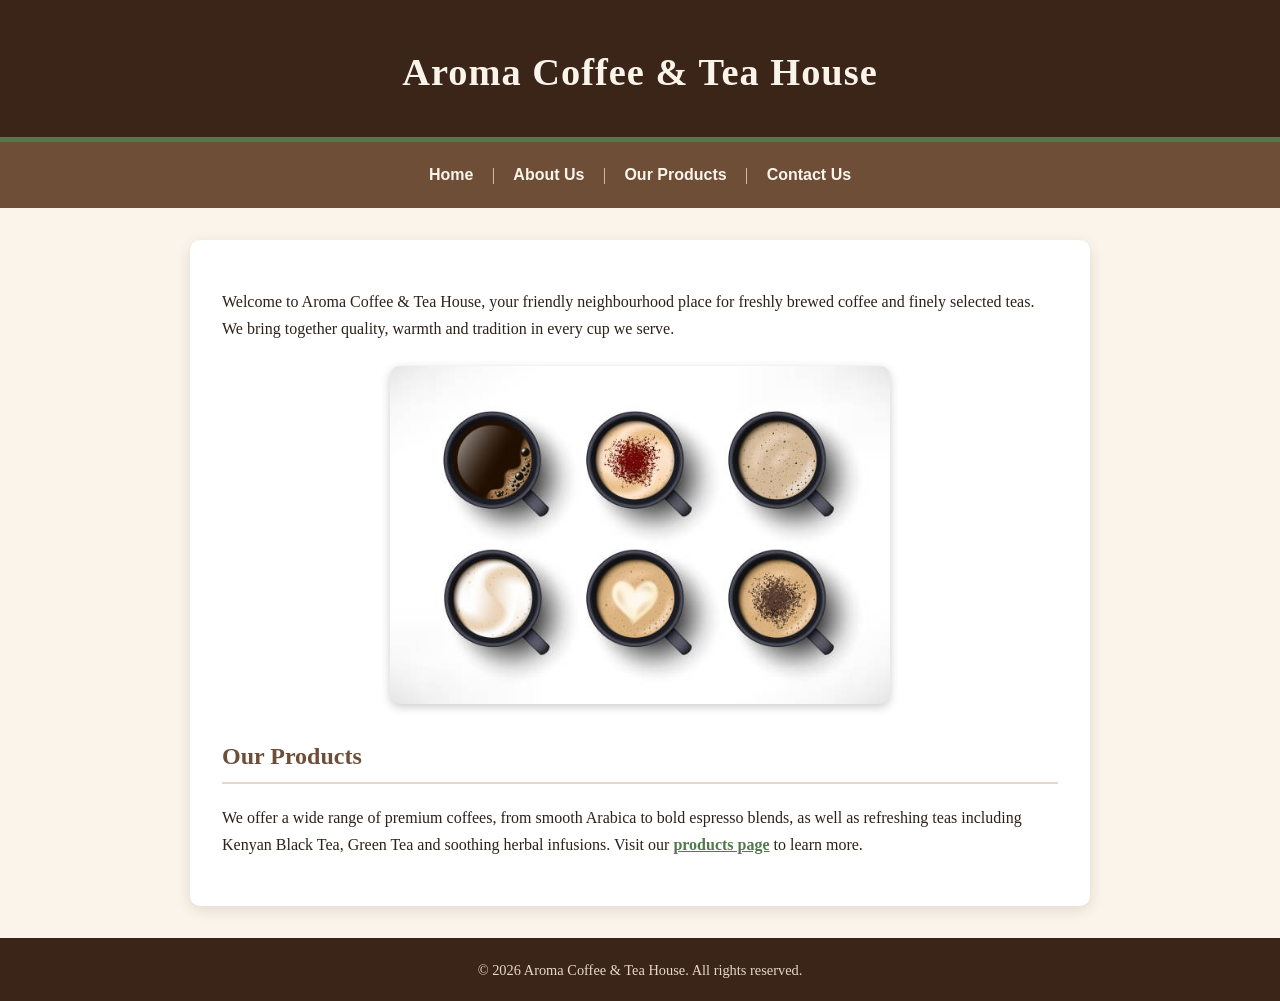
<file: index.html>
<!DOCTYPE html>
<html lang="en">
<head>
  <meta charset="UTF-8">
  <title>Aroma Coffee &amp; Tea House | Home</title>
  <meta name="viewport" content="width=device-width, initial-scale=1">
  <link rel="stylesheet" href="styles.css">
</head>
<body>
<header>
  <h1>Aroma Coffee &amp; Tea House</h1>
</header>
<nav>
  <a href="index.html">Home</a> |
  <a href="about.html">About Us</a> |
  <a href="products.html">Our Products</a> |
  <a href="contact.html">Contact Us</a>
</nav>
<hr>
<main>
  <p>Welcome to Aroma Coffee &amp; Tea House, your friendly neighbourhood place for freshly brewed coffee and finely selected teas. We bring together quality, warmth and tradition in every cup we serve.</p>

  <img src="istockphoto-1447396802-612x612.jpg" width="500" height="333">

  <h2>Our Products</h2>
  <p>We offer a wide range of premium coffees, from smooth Arabica to bold espresso blends, as well as refreshing teas including Kenyan Black Tea, Green Tea and soothing herbal infusions. Visit our <a href="products.html">products page</a> to learn more.</p>
</main>
<hr>
<footer>
  <p>&copy; 2026 Aroma Coffee &amp; Tea House. All rights reserved.</p>
</footer>
</body>
</html>
</file>
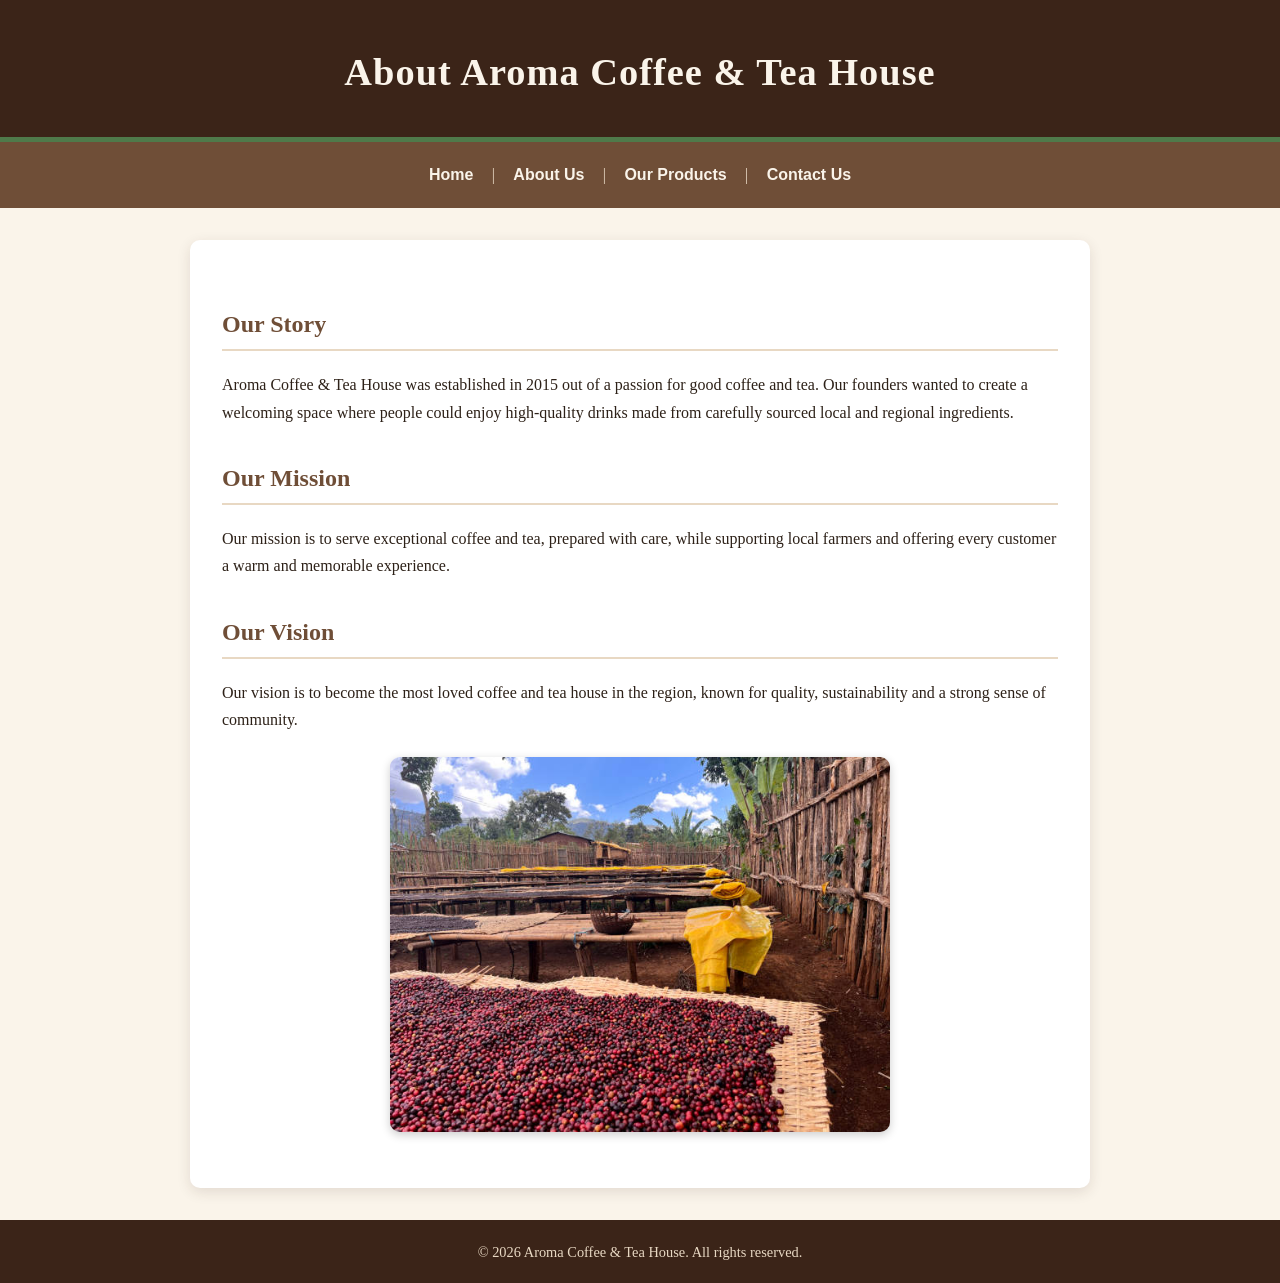
<file: about.html>
<!DOCTYPE html>
<html lang="en">
<head>
  <meta charset="UTF-8">
  <title>About Us | Aroma Coffee &amp; Tea House</title>
  <meta name="viewport" content="width=device-width, initial-scale=1">
  <link rel="stylesheet" href="styles.css">
</head>
<body>
<header>
  <h1>About Aroma Coffee &amp; Tea House</h1>
</header>
<nav>
  <a href="index.html">Home</a> |
  <a href="about.html">About Us</a> |
  <a href="products.html">Our Products</a> |
  <a href="contact.html">Contact Us</a>
</nav>
<hr>
<main>
  <h2>Our Story</h2>
  <p>Aroma Coffee &amp; Tea House was established in 2015 out of a passion for good coffee and tea. Our founders wanted to create a welcoming space where people could enjoy high-quality drinks made from carefully sourced local and regional ingredients.</p>

  <h2>Our Mission</h2>
  <p>Our mission is to serve exceptional coffee and tea, prepared with care, while supporting local farmers and offering every customer a warm and memorable experience.</p>

  <h2>Our Vision</h2>
  <p>Our vision is to become the most loved coffee and tea house in the region, known for quality, sustainability and a strong sense of community.</p>

  <img src="24.jpg" alt="A green tea farm with rows of tea bushes on rolling hills" width="500" height="333">
</main>
<hr>
<footer>
  <p>&copy; 2026 Aroma Coffee &amp; Tea House. All rights reserved.</p>
</footer>
</body>
</html>
</file>
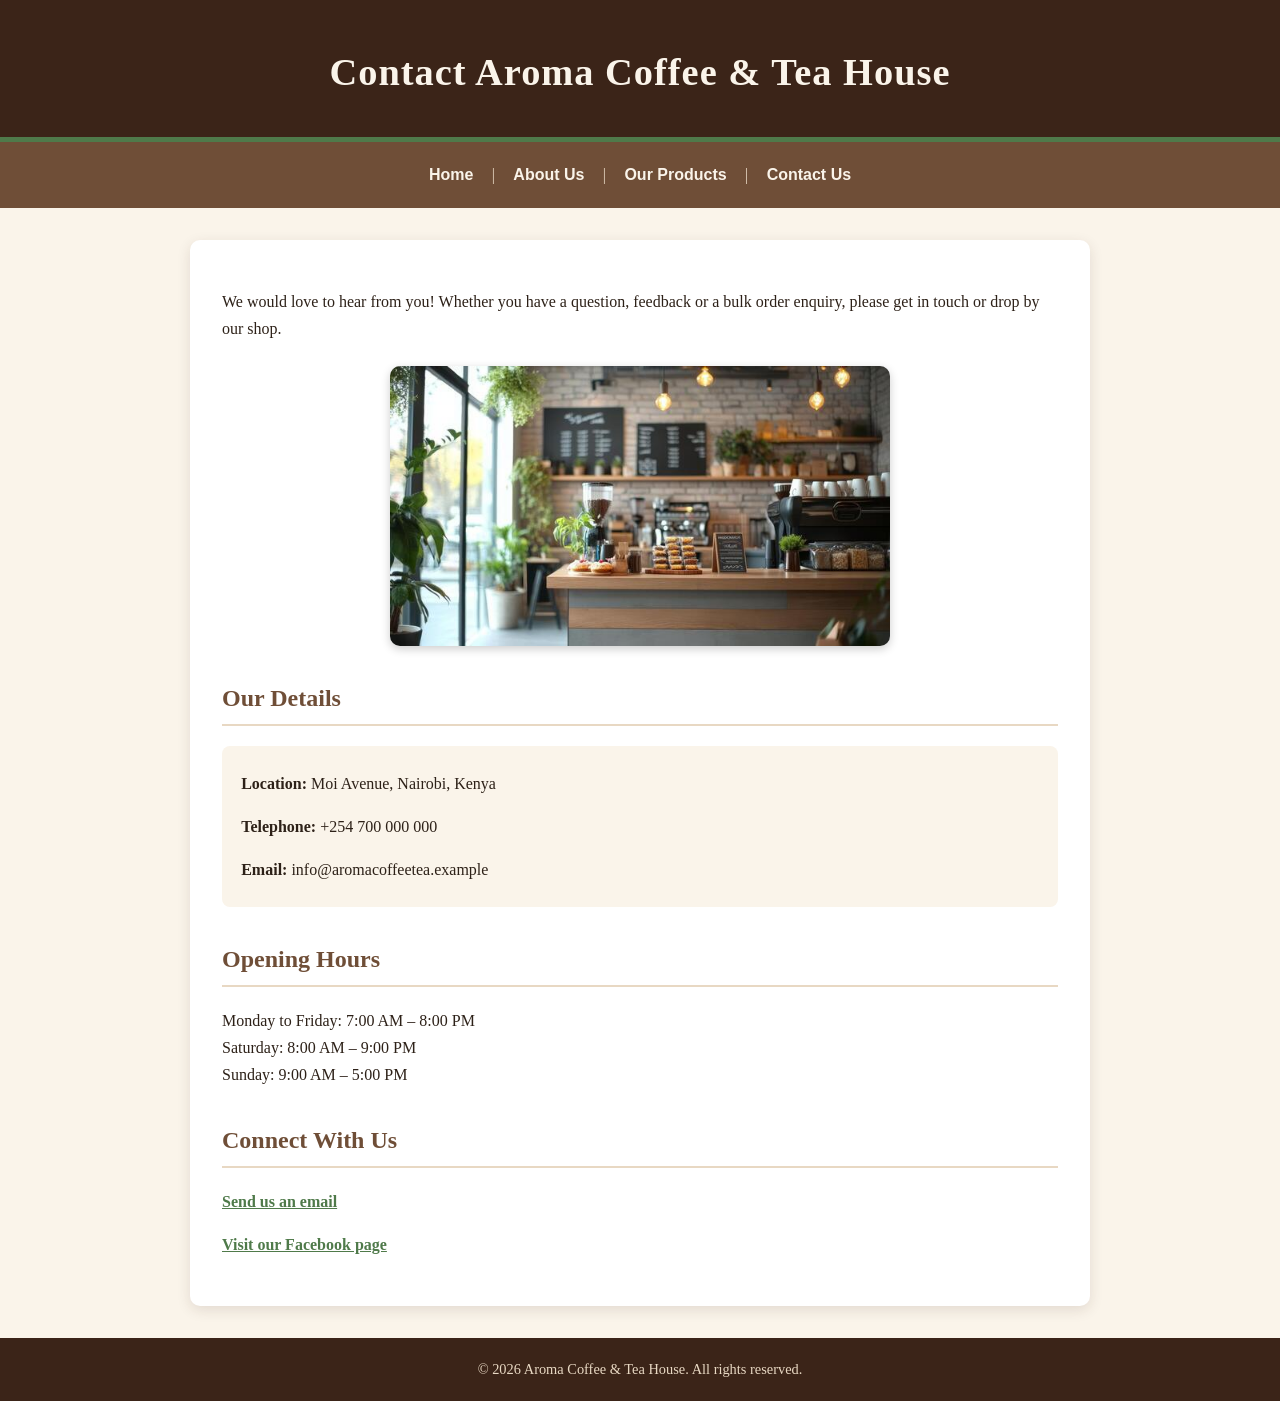
<file: contact.html>
<!DOCTYPE html>
<html lang="en">
<head>
  <meta charset="UTF-8">
  <title>Contact Us | Aroma Coffee &amp; Tea House</title>
  <meta name="viewport" content="width=device-width, initial-scale=1">
  <link rel="stylesheet" href="styles.css">
</head>
<body>
<header>
  <h1>Contact Aroma Coffee &amp; Tea House</h1>
</header>
<nav>
  <a href="index.html">Home</a> |
  <a href="about.html">About Us</a> |
  <a href="products.html">Our Products</a> |
  <a href="contact.html">Contact Us</a>
</nav>
<hr>
<main>
  <p>We would love to hear from you! Whether you have a question, feedback or a bulk order enquiry, please get in touch or drop by our shop.</p>

  <img src="21.jpeg" alt="The cosy interior of Aroma Coffee &amp; Tea House" width="500" height="333">

  <h2>Our Details</h2>
  <address>
    <p><strong>Location:</strong> Moi Avenue, Nairobi, Kenya</p>
    <p><strong>Telephone:</strong> +254 700 000 000</p>
    <p><strong>Email:</strong> info@aromacoffeetea.example</p>
  </address>

  <h2>Opening Hours</h2>
  <p>Monday to Friday: 7:00 AM &ndash; 8:00 PM<br>
     Saturday: 8:00 AM &ndash; 9:00 PM<br>
     Sunday: 9:00 AM &ndash; 5:00 PM</p>

  <h2>Connect With Us</h2>
  <p><a href="mailto:info@aromacoffeetea.example?subject=Enquiry%20from%20website">Send us an email</a></p>
  <p><a href="https://www.facebook.com" target="_blank" rel="noopener">Visit our Facebook page</a></p>
</main>
<hr>
<footer>
  <p>&copy; 2026 Aroma Coffee &amp; Tea House. All rights reserved.</p>
</footer>
</body>
</html>
</file>
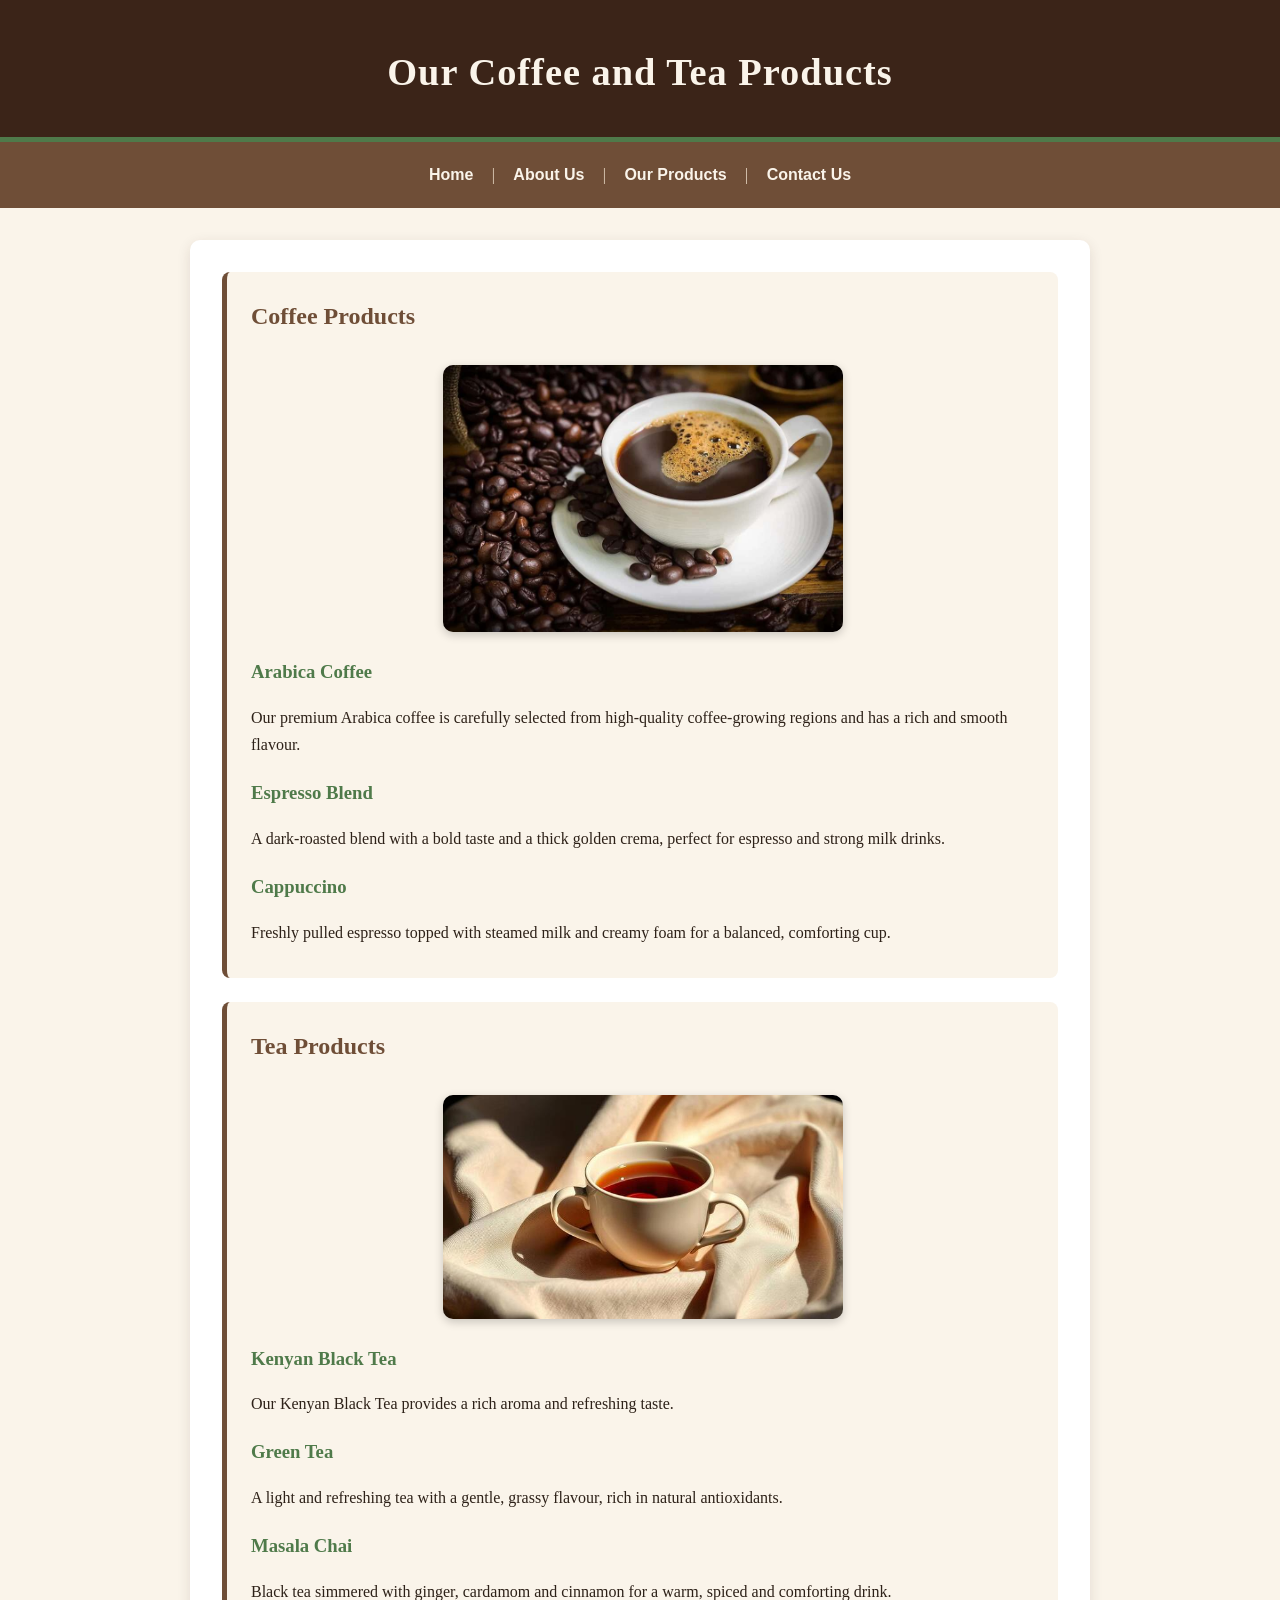
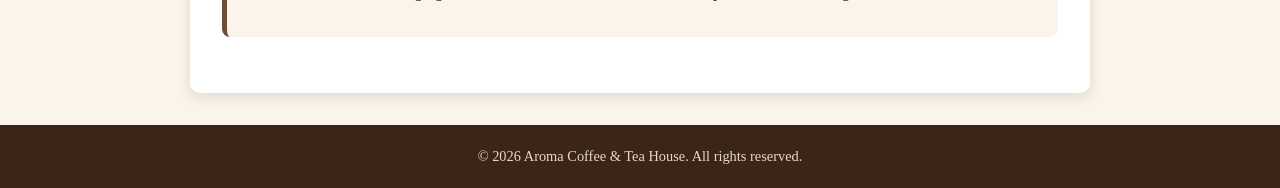
<file: products.html>
<!DOCTYPE html>
<html lang="en">
<head>
  <meta charset="UTF-8">
  <title>Our Products | Aroma Coffee &amp; Tea House</title>
  <meta name="viewport" content="width=device-width, initial-scale=1">
  <link rel="stylesheet" href="styles.css">
</head>
<body>
<header>
  <h1>Our Coffee and Tea Products</h1>
</header>
<nav>
  <a href="index.html">Home</a> |
  <a href="about.html">About Us</a> |
  <a href="products.html">Our Products</a> |
  <a href="contact.html">Contact Us</a>
</nav>
<hr>
<main>
  <section>
    <h2>Coffee Products</h2>
    <img src="20.jpg" alt="Roasted coffee beans in a wooden scoop" width="400" height="267">
    <h3>Arabica Coffee</h3>
    <p>Our premium Arabica coffee is carefully selected from high-quality coffee-growing regions and has a rich and smooth flavour.</p>
    <h3>Espresso Blend</h3>
    <p>A dark-roasted blend with a bold taste and a thick golden crema, perfect for espresso and strong milk drinks.</p>
    <h3>Cappuccino</h3>
    <p>Freshly pulled espresso topped with steamed milk and creamy foam for a balanced, comforting cup.</p>
  </section>

  <section>
    <h2>Tea Products</h2>
    <img src="19.jpg" alt="A cup of hot tea with a teapot beside it" width="400" height="267">
    <h3>Kenyan Black Tea</h3>
    <p>Our Kenyan Black Tea provides a rich aroma and refreshing taste.</p>
    <h3>Green Tea</h3>
    <p>A light and refreshing tea with a gentle, grassy flavour, rich in natural antioxidants.</p>
    <h3>Masala Chai</h3>
    <p>Black tea simmered with ginger, cardamom and cinnamon for a warm, spiced and comforting drink.</p>
  </section>
</main>
<hr>
<footer>
  <p>&copy; 2026 Aroma Coffee &amp; Tea House. All rights reserved.</p>
</footer>
</body>
</html>
</file>
<file: styles.css>
:root {
  --espresso: #3b2418;
  --roast: #6f4e37;
  --cream: #faf4ea;
  --latte: #e8d8c3;
  --leaf: #4f7a4a;
  --text: #2d2118;
}
* { box-sizing: border-box; }
body {
  margin: 0;
  font-family: Georgia, "Times New Roman", serif;
  line-height: 1.7;
  color: var(--text);
  background: var(--cream);
}
header {
  background: var(--espresso);
  color: var(--cream);
  text-align: center;
  padding: 2.5rem 1rem 2rem;
  border-bottom: 5px solid var(--leaf);
}
header h1 { margin: 0; font-size: 2.4rem; letter-spacing: 1px; }
hr { display: none; }
nav {
  background: var(--roast);
  text-align: center;
  padding: .8rem 1rem;
  color: var(--latte);
  position: sticky;
  top: 0;
}
nav a {
  color: var(--cream);
  text-decoration: none;
  font-family: Arial, sans-serif;
  font-weight: bold;
  padding: .4rem .9rem;
  border-radius: 20px;
  display: inline-block;
  transition: background .2s;
}
nav a:hover { background: var(--leaf); }
main {
  max-width: 900px;
  margin: 2rem auto;
  padding: 2rem;
  background: #fff;
  border-radius: 10px;
  box-shadow: 0 4px 14px rgba(59, 36, 24, .12);
}
h2 {
  color: var(--roast);
  border-bottom: 2px solid var(--latte);
  padding-bottom: .3rem;
  margin-top: 2rem;
}
h3 { color: var(--leaf); margin-bottom: .2rem; }
img {
  display: block;
  max-width: 100%;
  height: auto;
  margin: 1.5rem auto;
  border-radius: 10px;
  background: var(--latte);
  box-shadow: 0 3px 10px rgba(0, 0, 0, .2);
}
section {
  background: var(--cream);
  border-left: 5px solid var(--roast);
  border-radius: 8px;
  padding: .5rem 1.5rem 1rem;
  margin-bottom: 1.5rem;
}
section h2 { border: none; margin-top: 1rem; }
address { font-style: normal; background: var(--cream); padding: .5rem 1.2rem; border-radius: 8px; }
main a { color: var(--leaf); font-weight: bold; }
main a:hover { color: var(--espresso); }
footer {
  background: var(--espresso);
  color: var(--latte);
  text-align: center;
  padding: 1.2rem;
  font-size: .9rem;
}
footer p { margin: 0; }
@media (max-width: 600px) {
  header h1 { font-size: 1.6rem; }
  main { margin: 1rem; padding: 1.2rem; }
}
</file>
